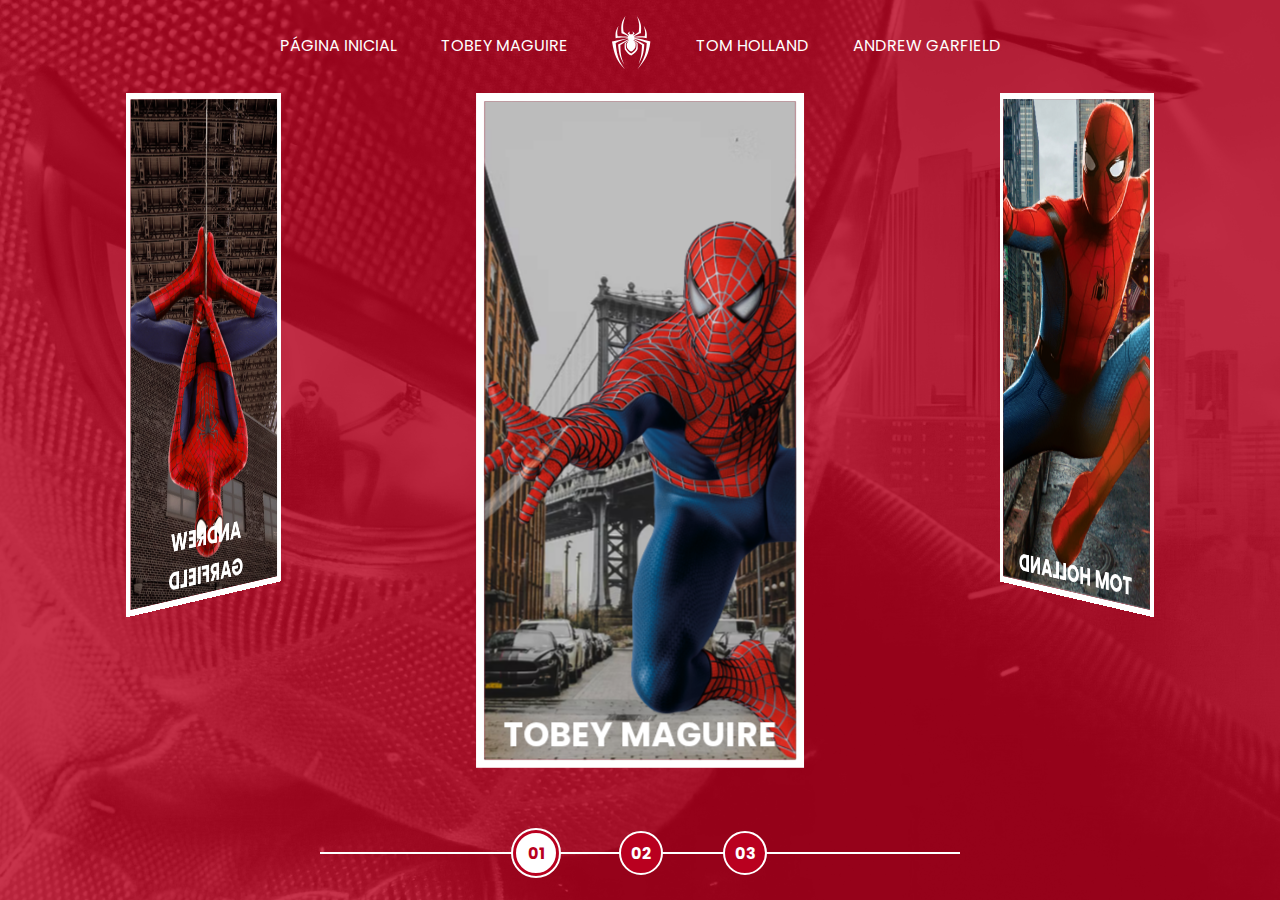
<file: Projeto - Multiverso Spider-Man/index.html>
<!DOCTYPE html>
<html lang="en">
<head>
  <meta charset="UTF-8">
  <meta http-equiv="X-UA-Compatible" content="IE=edge">
  <meta name="viewport" content="width=device-width, initial-scale=1.0">
  <link rel="stylesheet" href="./assets/css/home-page-styles.css">
  <script src="./assets/scripts/script.js"></script>
  <title>Spider-Man | Multiversos</title>
</head>
<body>
  <nav class="s-menu">
    <ul>
      <li class="s-menu__item">
        <a href="/">Página Inicial</a>
      </li>
      <li class="s-menu__item">
        <a href="#">Tobey Maguire</a>
      </li>
      <li class="s-menu__item s-menu__icon">
        <img src="./assets/images/icons/spider.svg" alt="Spider-Man Multiverse">
      </li>
      <li class="s-menu__item">
        <a href="#">Tom Holland</a>
      </li>
      <li class="s-menu__item">
        <a href="#">Andrew Garfield</a>
      </li>
    </ul>
  </nav>
  <div class="s-container">
    <div class="s-cards-carousel" style="transform: translateZ(-40vw) rotateY(0deg);">
      <a href="./pages/tobey-maguire/spiderman1.html" class="s-card" id="spider-man-01">
        <img class="s-card__background" src="./assets/images/pic-sm-bg-01.jpg">
        <img class="s-card__image" src="./assets/images/spider-man-01.png" alt="Tobey Maguire">
        <h2 class="s-card__title">Tobey Maguire</h2>
      </a>
      <a href="./pages/tom-holland/spiderman1.html" class="s-card" id="spider-man-02">
        <img class="s-card__background" src="./assets/images/pic-sm-bg-02.jpg">
        <img class="s-card__image" src="./assets/images/spider-man-02.png" alt="Tom Holland">
        <h2 class="s-card__title">Tom Holland</h2>
      </a>
      <a href="./pages/andrew-garfield/spiderman1.html" class="s-card" id="spider-man-03">
        <img class="s-card__background" src="./assets/images/pic-sm-bg-03.jpg">
        <img class="s-card__image" src="./assets/images/spider-man-03.png" alt="Andrew Garfield">
        <h2 class="s-card__title">Andrew Garfield</h2>
      </a>
    </div>
  </div>

  <div class="s-controller">
    <div id="1" onclick="selectCarouselItem(this)" class="s-controller__button s-controller__button--active">
      01
    </div>
    <div id="2" onclick="selectCarouselItem(this)" class="s-controller__button">
      02
    </div>
    <div id="3" onclick="selectCarouselItem(this)" class="s-controller__button">
      03
    </div>
    <div class="s-controller__line"></div>
  </div>
</body>
</html>
</file>
<file: Projeto - Multiverso Spider-Man/assets/css/home-page-styles.css>
@import url('/assets/css/global.css');
@import url('/assets/css/reset.css');

body {
  background-color: var(--primary-color);
  position: relative;
  margin: 0;
  padding: 0;
  min-height: 100vh;
  overflow-x: hidden;
}

body::before {
  content: "";
  background-image: url('../images/spider-man-background.jpg');
  background-repeat: no-repeat;
  background-position: center;
  background-size: cover;
  width: 100%;
  height: 100%;
  position: absolute;
  opacity: 0.2;
  transition: background-image 1s ease-in-out, opacity 1s ease-in-out;
  z-index: -1;
}

.s-menu {
  padding: 1rem 0;
  width: 100%;
  text-align: center;
  position: relative;
}

.s-menu__item {
  display: inline-block;
  text-transform: uppercase;
  margin: 0 1.25rem;
}

.s-menu__icon {
  width: 2.5rem;
  margin: 0 1.25rem;
  vertical-align: middle;
}

.s-container {
  position: relative;
  display: flex;
  align-items: center;
  justify-content: space-evenly;
  perspective: 3000px;
}

.s-card {
  border: 0.5rem solid white;
  width: 100%;
  height: 70vh;
  position: absolute;
  transition: filter 0.5s ease-in-out;
  transform-style: preserve-3d;
}

.s-card:nth-child(1) {
  transform: rotateY(0deg) translateZ(50vw);
}

.s-card:nth-child(2) {
  transform: rotateY(120deg) translateZ(50vw);
}

.s-card:nth-child(3) {
  transform: rotateY(240deg) translateZ(50vw);
}

.s-card__background,
.s-card__image {
  width: 100%;
  height: 100%;
  object-fit: cover;
  position: absolute;
  transition: opacity 1s ease-in-out, transform 1s ease-in-out;
}

.s-card__title {
  font-size: 2rem;
  text-transform: uppercase;
  text-align: center;
  position: absolute;
  width: 100%;
  bottom: 0;
  transition: bottom 1s ease-in-out;
}

.s-controller {
  position: absolute;
  display: flex;
  justify-content: center;
  align-items: center;
  bottom: 1.5rem;
  width: 100%;
}

.s-controller__button {
  display: flex;
  align-items: center;
  justify-content: center;
  width: 2.5rem;
  height: 2.5rem;
  border: 2px solid white;
  border-radius: 50%;
  background-color: var(--primary-color);
  text-align: center;
  font-size: 1rem;
  font-weight: bold;
  cursor: pointer;
  z-index: 1;
  transition: transform 0.3s ease-in-out;
}

.s-controller__button:hover {
  transform: scale(1.1);
}

.s-controller__button:nth-child(2) {
  margin: 0 3.75rem;
}

.s-controller__button--active {
  background-color: white;
  color: var(--primary-color);
  border: 0.1875rem solid var(--primary-color);
  outline: 0.125rem solid white;
}

.s-controller__line {
  background-color: white;
  width: 50%;
  height: 2px;
  position: absolute;
}

/* Hover Animation */

.s-card--hovered .s-card__background {
  cursor: pointer;
  opacity: 0;
}

.s-card--hovered .s-card__image {
  transform: scale(1.4);
  filter: drop-shadow(30px 10px 4px rgba(0, 0, 0, 0.5));
}

body[id^="spider-man-"]::before {
  opacity: 1;
}

body#spider-man-01-hovered::before {
  background-image: url('../images/pic-sm-bg-01.jpg');
}

body#spider-man-02-hovered::before {
  background-image: url('../images/pic-sm-bg-02.jpg');
}

body#spider-man-03-hovered::before {
  background-image: url('../images/pic-sm-bg-03.jpg');
}

body[id^="spider-man-"] .s-card:not(.s-card--hovered) {
  filter: grayscale(100%);
}

.s-card--hovered .s-card__title {
  bottom: 50%;
}

.s-cards-carousel {
  display: flex;
  justify-content: center;
  width: calc(100vw / 3 - 10%);
  transform-style: preserve-3d;
  transition: transform 0.4s ease-in;
}
</file>
